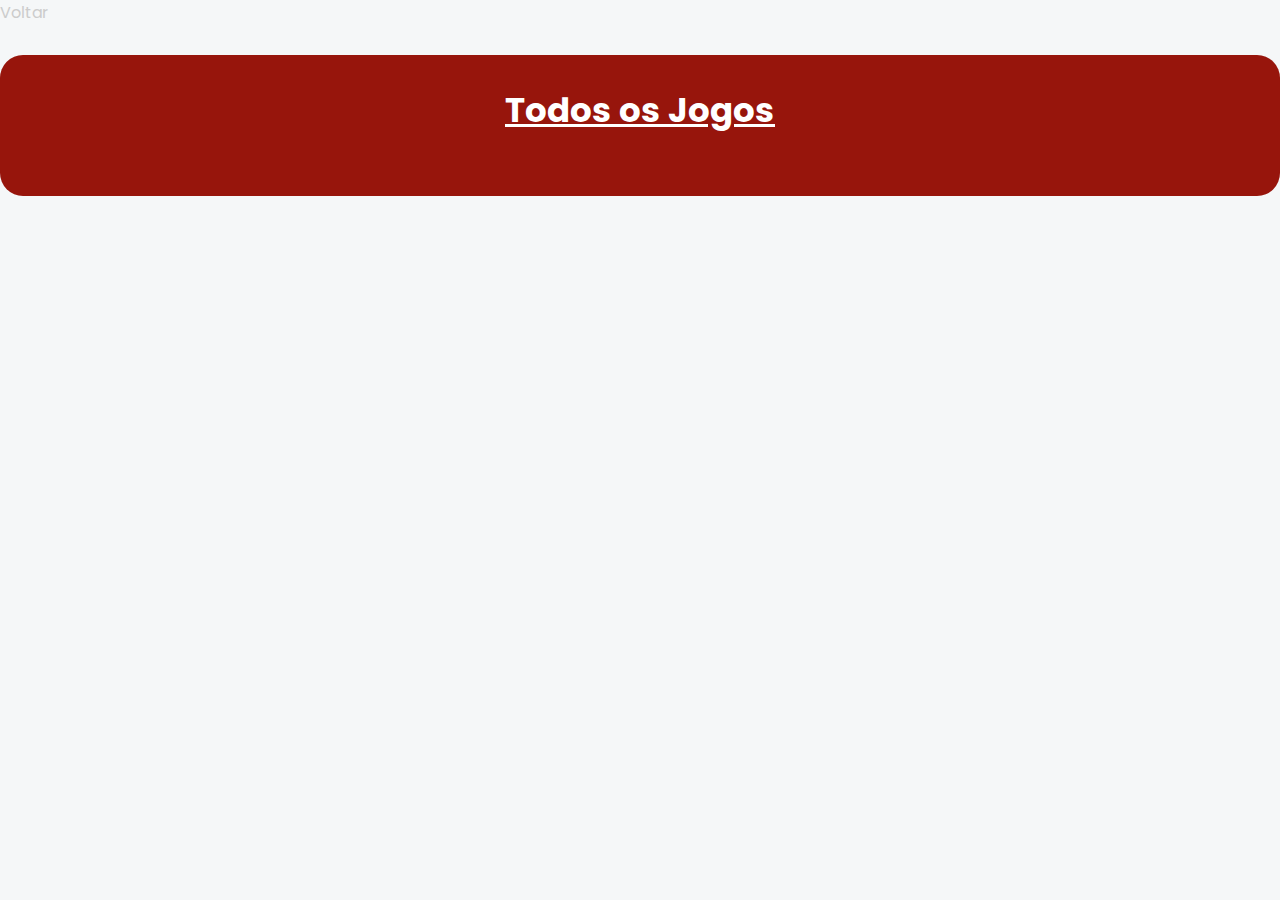
<file: index.html>
<!DOCTYPE html>
<html lang="en">

<head>
  <meta http-equiv="Content-Type" content="text/html; charset=UTF-8">


  <meta name="viewport" content="width=device-width, initial-scale=1, shrink-to-fit=no">

  <title>Gamify</title>

  <!-- Bootstrap core CSS -->
  <link rel="stylesheet" href="https://cdn.jsdelivr.net/npm/bootstrap@5.2.3/dist/css/bootstrap.min.css"
    integrity="sha384-rbsA2VBKQhggwzxH7pPCaAqO46MgnOM80zW1RWuH61DGLwZJEdK2Kadq2F9CUG65" crossorigin="anonymous">

  <!-- Additional CSS Files -->
  <link rel="stylesheet" href="https://cdnjs.cloudflare.com/ajax/libs/font-awesome/6.4.0/css/all.min.css"
    integrity="sha512-iecdLmaskl7CVkqkXNQ/ZH/XLlvWZOJyj7Yy7tcenmpD1ypASozpmT/E0iPtmFIB46ZmdtAc9eNBvH0H/ZpiBw=="
    crossorigin="anonymous" referrerpolicy="no-referrer" />
  <link rel="stylesheet" href="./style.css">
</head>

<body>
  <li><a href="paginaInicial.html">Voltar</a></li>

  <!-- ***** Preloader Start ***** -->
  <div id="js-preloader" class="js-preloader loaded">
    <div class="preloader-inner">
      <span class="dot"></span>
      <div class="dots">
        <span></span>
        <span></span>
        <span></span>
      </div>
    </div>
  </div>
  <!-- ***** Preloader End ***** -->

  <div class="container-fluid">
      <div class="col-lg-12">
        <div class="most-popular">
          <div class="row">
            <div class="col-lg-12">
              <div class="heading-section">
                <h4><em>Todos os Jogos</h4>
              </div>
              <div class="row gameList">
                
              </div>
              <div class="col-lg-12">
                <div class="main-button hidden">
                  <a href="javascript:void(0)">Mais jogos</a>
                </div>
              </div>
            </div>
          </div>
        </div>
      </div>
    </div>
  </div>

  <script src="prod.env.js"></script>
  <script src="script.js"></script>
</body>

</html>
</file>
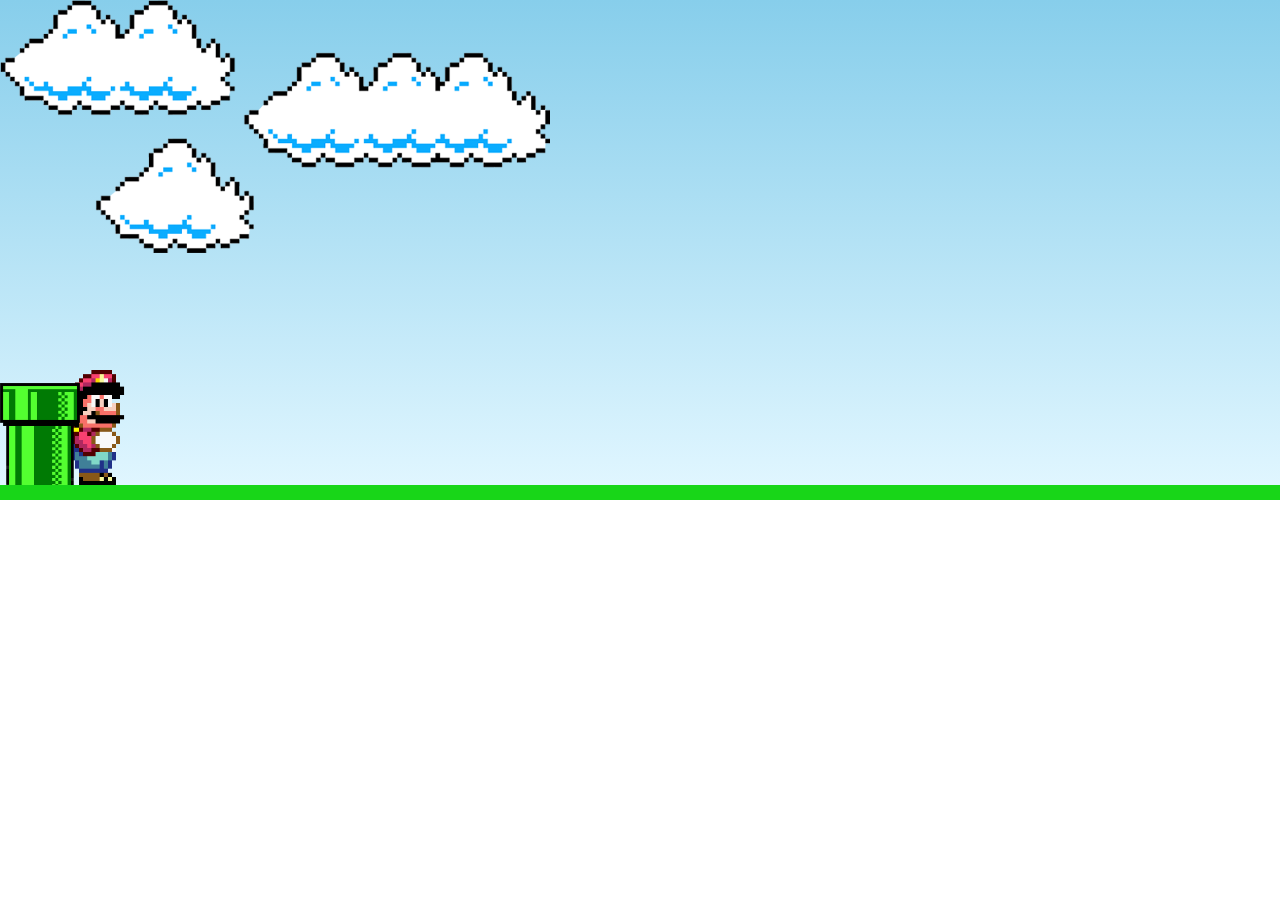
<file: index01.html>
<!DOCTYPE html>
<html lang="en">
<head>
    <meta charset="UTF-8">
    <meta name="viewport" content="width=device-width, initial-scale=1.0">
    <link rel="stylesheet" href="style01.css">
    <script src="script01.js" defer></script>

    <title>Mario Jump</title>

</head>
<body>
    <div class="game-board">

<img src="./images/clouds.png" class="clouds">
        <img src="./images/mario.gif" class="mario">
        <img src="./images/pipe.png" class="pipe">



    </div>
</body>

</html>
</file>
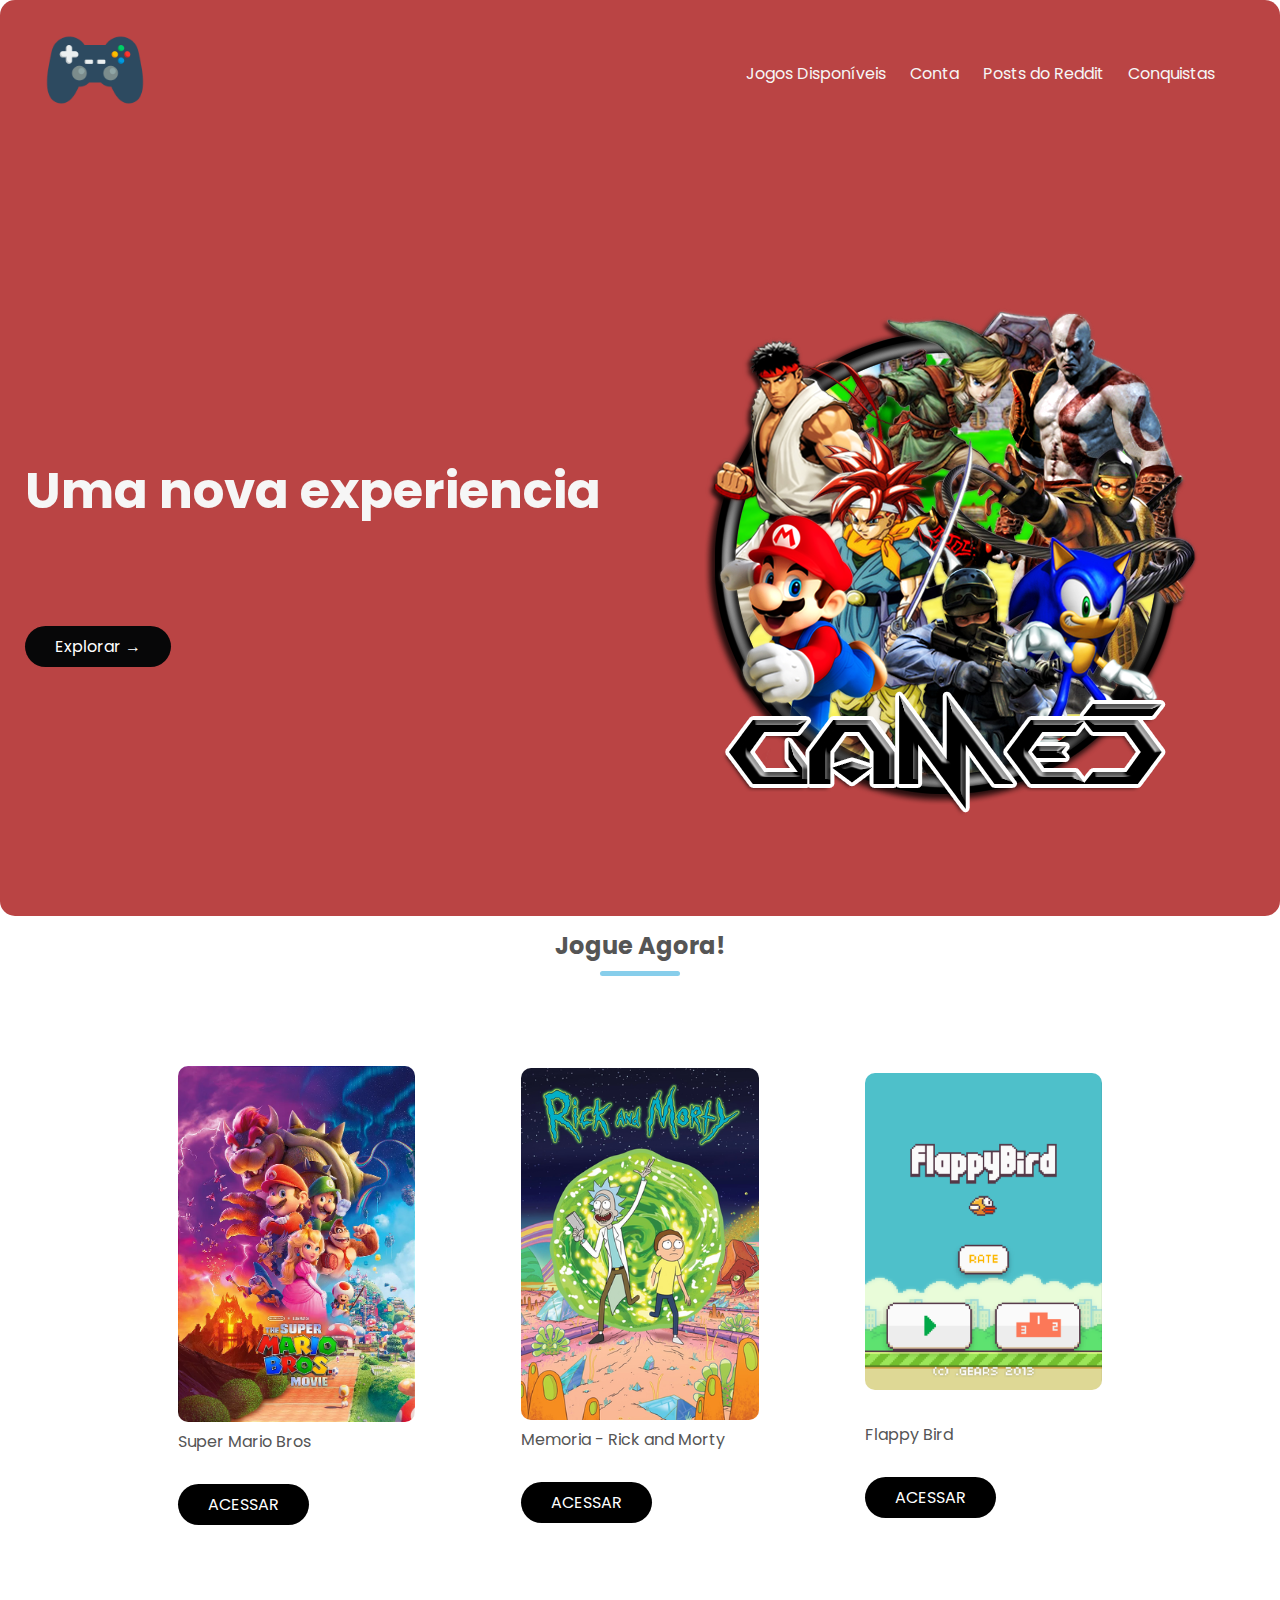
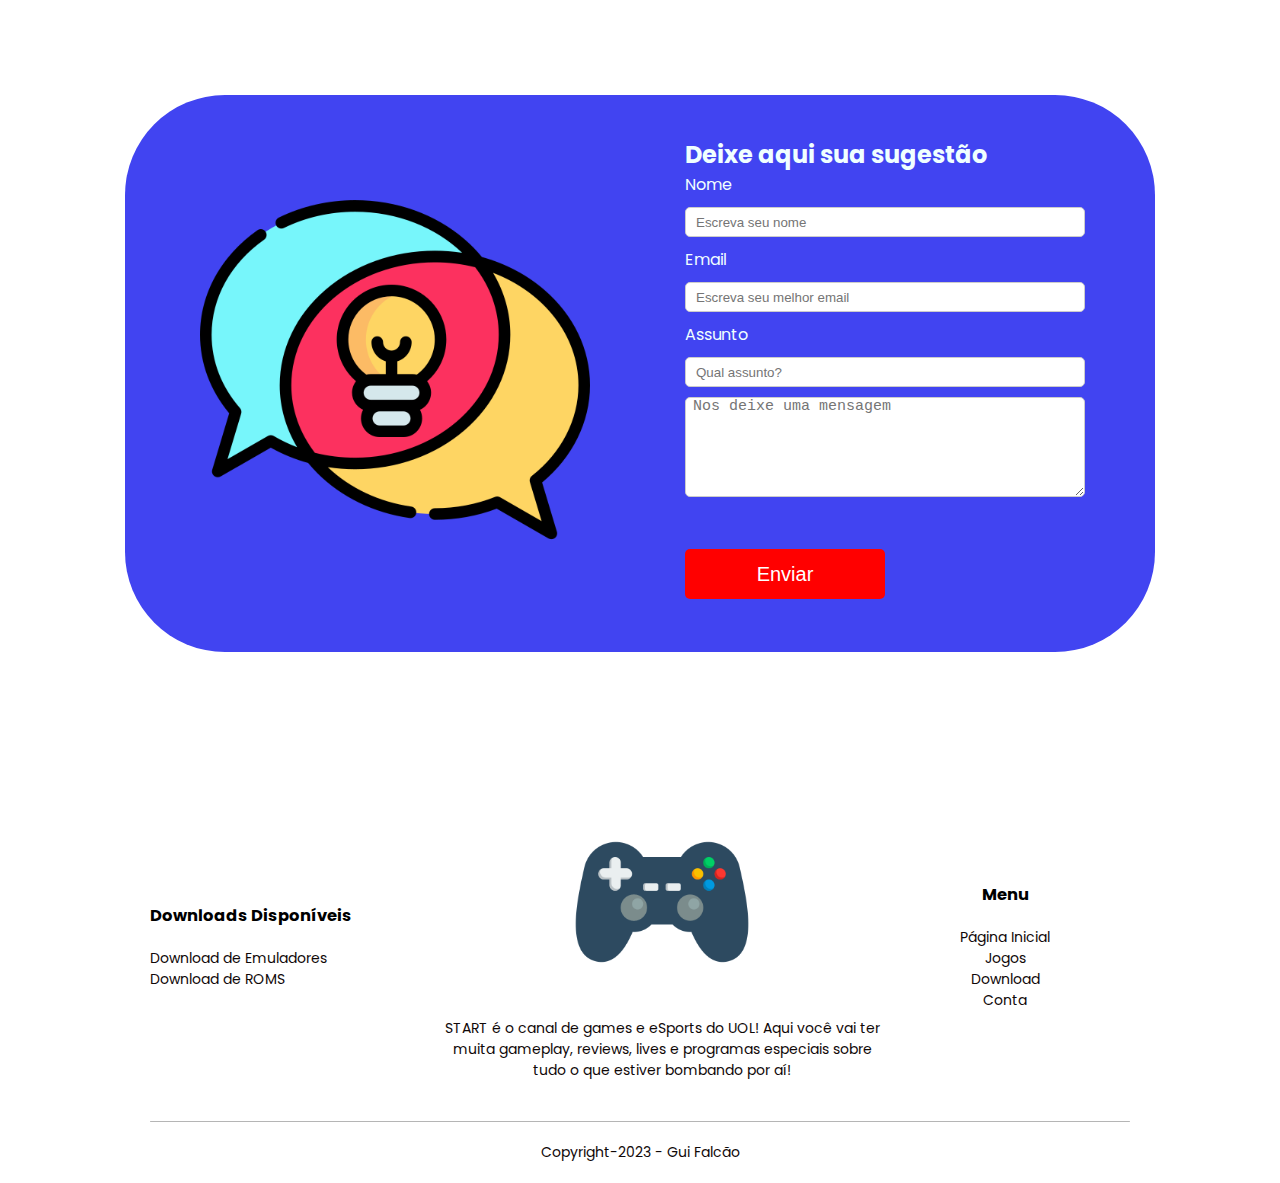
<file: paginaInicial.html>
<!DOCTYPE html>
<html lang="pt-br">
<head>
    <meta charset="UTF-8">
    <meta http-equiv="X-UA-Compatible" content="IE=edge">
    <meta name="viewport" content="width=device-width, initial-scale=1.0">
    <!-- Titulo da Página-->
    <title> Página Inicial </title>

    <!---stylesheet-->
    <link rel="stylesheet" href="style1.css">
    <link rel="stylesheet" href="form.css">

    <!---google font link-->
    <link rel="preconnect" href="https://fonts.googleapis.com">
    <link rel="preconnect" href="https://fonts.gstatic.com" crossorigin>
    <link href="https://fonts.googleapis.com/css2?family=Poppins:ital,wght@0,500;0,700;1,300;1,400;1,600&display=swap" rel="stylesheet">
    <link rel="shortcut icon" href="/images/favicon.ico" type="image/x-icon">

    <!-----font awesome  cdn -->
    <link rel="stylesheet" href="https://cdnjs.cloudflare.com/ajax/libs/font-awesome/4.7.0/css/font-awesome.min.css">

</head>

<body>

<!-------- cabeçalho ------>

<div class="header">
  <div class="container">

    <div class="navbar">
          <div class="logo"> 
               <a href="index3.html"><img src="images/controle-de-video-game.png" width="100px"></a>
          </div>
          <nav >
              <ul id="MenuItems">
                  <li><a href="index.html">Jogos Disponíveis</a></li>
                  <li><a href="conta.php">Conta</a></li>
                  <li><a href="index2.html">Posts do Reddit</a></li>
                  <li><a href="trailer.html">Conquistas</a></li>
              </ul>
          </nav>

          

          
          <img src="images/menu.png" class="menu-icon" onclick="menutoggle()">
    </div>

    <div class="row">
        <div class="col-2">
             <h1>Uma nova experiencia </h1>
             <p>
               
                 <br> <br>

                
             </p>
             <a href="" class="btn">Explorar  &#8594;</a>
        </div>
        <div class="col-2">
             <img src="images/Games 2B.png">
        </div>
    </div>
  </div> 
</div>


<!-------------------- seção de jogos -------------------->            
 
                <div class="small-container">
                    <h2 class="title">Jogue Agora!</h2>
                    <div class="row">
                        <div class="col-4">
                            <img src="images/super mario.webp">
                          <h4>   Super Mario Bros </h4>
                           
                            <a href="index01.html" class="btn" target="_blank">ACESSAR  </a>
                        </div>

                        <div class="col-4">
                            <img src="images/rick and morty.webp">
                            <h4> Memoria - Rick and Morty</h4>
                           
                            <a href="/memory-game-main/index_memory.html" class="btn" target="_blank">ACESSAR </a>
                        </div>

                        <div class="col-4">
                           <img src="images/flappy bird.png">
                           <br> <br>
                            <h4>Flappy Bird</h4> 
                            
                           <a href="/flappy-bird-devsoutinho-master/arquivos_iniciais/index_flappy.html" class="btn" target="_blank">ACESSAR </a>
                        </div>

                        
                    </div>

                   
        <!------- sugestão ------->
            <div class="offer">
                <div class="small-container">
                    <div class="row">
                        <div class="col-2">
                            
                           <img src="images/duvida.png" class="offer-img">
                        </div>
                        <div class="col-2">
                            <form class="formss" method="POST" action="salvamensagem.php" >
                                <h2>Deixe aqui sua sugestão</h2>
                                <label for="nome">Nome</label>
                                <input type="text" id="nome" name="nome"  placeholder="Escreva seu nome" required><br>
                              
                                <label for="email">Email</label>
                                <input type="email" id="email" name="email" placeholder="Escreva seu melhor email" required><br>
                              
                                <label for="assunto">Assunto</label>
                                <input type="text" id="assunto" name="assunto" placeholder="Qual assunto?" required><br>
                              
                                
                                <textarea id="mensagem" name="mensagem" rows="4" cols="50" required placeholder="Nos deixe uma mensagem"></textarea><br><br>
                              
                               <input type="submit" name="enviar" value="Enviar"> 
                              <!--  <button class="btn1" type="submit" name="enviar" id="enviar"> Enviar </button> -->
                              </form>
                              
                        </div>
                    </div>
                </div>
            </div> 
            
     
     <!-------brands ------->   
        <div class="brands">
            <div class="small-container">
              
            </div>
        </div>

 <!-------footer ------->   
        <div class="footer">
            <div class="container">
                <div class="row">
                    <div class="footer-col-1">
                        <h3>Downloads Disponíveis</h3>
                        <p>Download de Emuladores</p>
                        <p>Download de ROMS</p>
                       
                    </div>
                    <div class="footer-col-2">
                        <img src="images/controle-de-video-game.png">
                        <p>START é o canal de games e eSports do UOL! Aqui você vai ter muita gameplay, reviews, lives e programas especiais sobre tudo o que estiver bombando por aí!</p>
                    </div>
                    <div class="footer-col-3">
                        <h3>Menu</h3>
                        <ul>
                           <li><a href="index.html">Página Inicial </a></li> 
                            <li> <a href="jogos.html">Jogos</a></li>
                            <li><a href="contato.html">Download</a></li>
                            <li><a href="account.html">Conta</a></li>
                        </ul>
                    </div>
                   
                </div>
                <hr>
                <p class="Copyright">Copyright-2023 - Gui Falcão</p>
            </div>
        </div>

<!-------js for toggle menu--------->

       <script>
            var MenuItems = document.getElementById("MenuItems");
            MenuItems.style.maxHeight = "0px";

            function menutoggle(){
                if( MenuItems.style.maxHeight == "0px"){

                    MenuItems.style.maxHeight = "200px";
                }
                else{
                    MenuItems.style.maxHeight = "0px";
                }
            }

       </script>


</body>
</html>
</file>
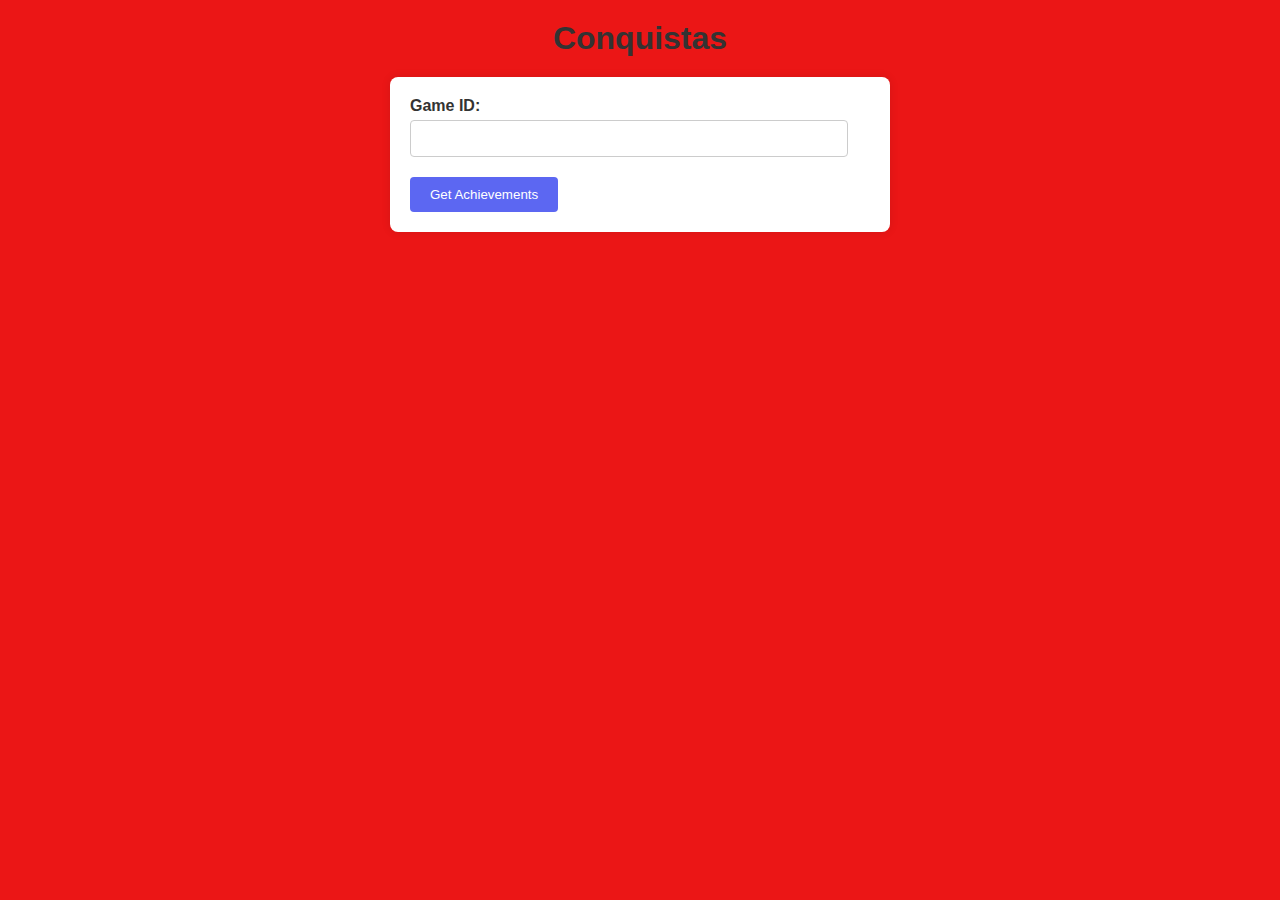
<file: trailer.html>
<!DOCTYPE html>
<html lang="en">
<head>
    <meta charset="UTF-8">
    <meta name="viewport" content="width=device-width, initial-scale=1.0">
    <title>RAWG Game Achievements</title>   
    <link rel="stylesheet" href="trailer.css">
</head>
<body>
    <h1>Conquistas </h1>
    <form id="game-form">
        <label for="game-id">Game ID:</label>
        <input type="text" id="game-id" name="game-id" required>
        <button type="submit">Get Achievements</button>
    </form>
    <div id="achievements-data"></div>

    <script src="trailer.js"></script>
</body>
</html>
</file>
<file: style01.css>
* {
    margin: 0;
    padding: 0;
    box-sizing: border-box;
}

.game-board{
    width: 100%;
    height: 500px;
    border-bottom: 15px solid rgb(24, 214, 24);
    margin: 0 auto;
    position: relative;
    overflow: hidden;
    background: linear-gradient(#87CEEB, #E0F6FF);
}

.pipe {
    position: absolute;
    bottom: 0;
    width: 80px;
    
    animation: pipe-animation 1.5s infinite linear;
}

.mario{
    width: 150px;
    position: absolute;
    bottom: 0;
    
    

}

.jump{
    animation: jump 500ms ease-out;
}

.clouds {
    position: absolute;
    width: 550px;
    animation: cloud-animation 20s infinite linear;
}



@keyframes pipe-animation {
    from {
        right: 0;

    }
    to {
       right: 100%; 
        
    }
}


@keyframes jump{
    0% {
        bottom: 0;
    }
    40%{
        bottom: 180px;
    }
    50% {
        bottom: 180px;
    }
    60% {
        bottom: 180px;
    }
    100%{
        bottom: 0;
    }
}

@keyframes cloud-animation{
    from{
        right: -550px;
    }

    to{
        right: 100% ;

    }
}
</file>
<file: style1.css>
*{
    margin: 0;
    padding: 0;
    box-sizing: border-box;
    border-radius: 15px;
}
body{
    font-family: 'Poppins', sans-serif;

}

/*------navigation bar------*/
.navbar{
    display: flex;
    align-items: center;
    padding: 20px;
}
nav{
    flex: 1;
    text-align: right;
}
nav ul{
    display: inline-block;
    list-style: none;
}
nav ul li{
    display: inline-block;
    margin-right: 20px;
}
a{
    text-decoration: none;
    color: #f6f6f6;
}
p{
    color: #100808;
}
.container{
    max-width: 1300px;
    margin: auto;
    padding-left: 25px;
    padding-right: 25px;
}
/*------second row------*/
.row{
    display: flex;
    align-items: center;
    flex-wrap: wrap;
    justify-content: space-around;
}
.col-2{
    flex-basis: 50%;
    min-width: 300px;
}
.col-2 img{
    max-width: 100%;
    padding: 90px 50px;
    
}
.col-2 h1{
    font-size: 50px;
    line-height: 60px;
    margin: 25px 0;
    color: #f6f6f6;
}
.col-2 p {
    color: #ffffff;
}

.col-2 small{
    color:#f6f6f6;
}
.btn{
    display: inline-block;
    background: #070708;
    color: #fff;
    padding: 8px 30px;
    margin: 30px 0;
    border-radius: 30px;
    transition: all 0.5s;
}
.btn:hover{
    background: #253bcb;
}
.header{
    background:	#ba4444;
}
.header .row{
    margin-top: 70px;
}
#ProductImg{
    border-radius: 15px;
}
/*-------- featured categories --------------*/
.categories{
    margin: 70px 0;
}
.col-3{
    flex-basis: 30%;
    min-width: 250px;
    margin-bottom: 30px;
}
.col-3 img{
    width: 100%;
}
.small-container{
    max-width: 1080px;
    margin: auto;
    padding-left: 25px;
    padding-right: 25px;
    border-radius: 15px;
}
/*-------- featured products --------------*/
.col-4{
    flex-basis: 25%;
    padding: 10px;
    min-width: 200px;
    margin-bottom: 50px;
    transition: transform 0.5s;
    cursor: pointer;
}
.col-4 img{
    width: 100%;
    border-radius: 10px;
}
.title{
    text-align: center;
    margin: 0 auto 80px;
    position: relative;
    line-height: 60px;
    color: #555;
}
.title::after{
    content: "";
    background: #87CEEB;
    width: 80px;
    height: 5px;
    border-radius: 5px;
    position: absolute;
    bottom: 0;
    left: 50%;
    transform: translateX(-50%);
}
.col-4 h4{
    color: #555;
    font-weight: normal;
}
.col-4 p{
    font-size: 14px;
}
.rating .fa{
    color: #ff523b;
}
.col-4:hover{
    transform:translateY(-5px);

}

.col-4 a {
    background-color: #000000;
}
/*-------offer ---------*/
.offer{
    background: #4144f1;
    margin-top: 80px;
    padding: 30px 0;
    border-radius: 100px;
    
}

.offer a{
    color: #ffffff;
    background-color: #ff0000;
}
.col-2 .offer-img{
    padding: 50px;
}
small{
    color: #555;
}
/*-------testimonial ---------*/
.testimonial{
    padding-top: 100px; 
}
.testimonial .col-3{
    text-align: center;
    padding: 40px 20px;
    box-shadow: 0px 0px 20px 0px rgba(0,0,0,0.1);
    cursor: pointer;
    transition: transform 0.5s;
}
.testimonial .col-3 img{
    width: 50px;
    margin-top: 20px;
    border-radius: 50%;
}
.testimonial .col-3:hover{
    transform: translateY(-10px);
}
.fa.fa-quote-left{
    font-size: 34px;
    color: #ff523b;
}
.testimonial .col-3 p{
    font-size: 12px;
    margin: 12px 0;
    color: #ffffff;
}
.testimonial .col-3 h3{
    font-weight: 600;
    color: #ffffff;
    font-size: 16px;
}
/*-------brands ---------*/
.brands{
    margin: 100px auto;
}
.col-5{
    width: 160px;
}
.col-5 img{
    width: 100%;
    cursor: pointer;
    filter: grayscale(100%);
}
.col-5 img:hover{
    filter: grayscale(0);
}
/*-------footer ---------*/
.footer{
    
    color: #8a8a8a;
    font-size: 14px;
    padding: 60px 0 20px;
    background-color: #ffffff;
    border-radius: 30px;
}
.footer p{
    color: #8a8a8a;
}
.footer h3{
    color: #000000;
    margin-bottom: 20px;
}
.footer-col-1, .footer-col-2, .footer-col-3, .footer-col-4{
    min-width: 250px;
    margin-bottom: 20px;
}
.footer-col-1{
    flex-basis: 30%;
}
.footer-col-2{
    flex: 1;
    text-align: center;
}
.footer-col-2 img{
    width: 180px;
    margin-bottom: 20px;
}
.footer-col-3, .footer-col-4{
    flex-basis: 12px;
    text-align: center;
    
}
.footer-col-3 a {
    color: #100808;
}
.footer-col-2 p {
    color: #100808;
}
ul{
    list-style: none;
}
.app-logo{
    margin-top: 20px;
}
.app-logo img{
    width: 140px;
}
.footer hr{
    border: none;
    background-color: #b5b5b5;
    height: 1px;
    margin: 20px 0;
}
.footer p {
    color: #100808;
}
.Copyright{
    flex: 1;
    text-align: center;
}
.menu-icon{
    width: 28px;
    margin-left: 20px;
    display: none;
}


/*------media query from menu-----------*/
@media only screen and (max-width:800px){
    nav ul{
        position: absolute;
        top: 70px;
        left: 0;
        background: #333;
        width: 100%;
        overflow: hidden;
        transition: all 0.5s;
    }
    nav ul li{
        display: block;
        margin-right: 50px;
        margin-top: 10px;
        margin-bottom: 10px;
    }
    nav ul li a{
        color: #fff;
    }
    .menu-icon{
        display: block;
        cursor: pointer;
    }
}

/*----All products page --------*/
.row-2{
    justify-content: space-between;
    margin: 100px auto 50px;
}
select{
    border: 1px solid #ff523b;
    padding: 5px;
    
}
select:focus{
    outline: none;
}
.page-btn{
    margin: 0 auto 80px;
}
.page-btn span{
    display: inline-block;
    border: 1px solid #ff523b;
    margin-left: 10px;
    width: 40px;
    height: 40px;
    text-align: center;
    line-height: 40px;
    cursor: pointer;
}
.page-btn span:hover{
    background-color: #ff523b;
    color: #fff;
}


/*------ single product details --------*/
.single-product{
    margin-top: 80px;
    border-radius: 15px;
}
.single-product .col-2 img{
    padding: 0;
    border-radius: 15px;
}
.single-product .col-2{
    padding: 20px;
    border-radius: 15px;
   
}
.single-product h4{
   margin: 20px 0;
   font-size: 22px;
   font-weight: bold;
}
.single-product select{
    display: block;
    padding: 10px;
    margin-top: 20px;
}
.single-product input{
    width: 50px;
    height: 40px;
    padding-left:10px;
    font-size: 20px;
    margin-right: 10px;
    border: 1px solid #ff523b;
}
input:focus{
    outline: none;
}
.single-product .fa{
    color: #ff523b;
    margin-left: 20px;
}
.smal-img-row{
    display: flex;
    justify-content: space-between;
}
.small-img-col{
    flex-basis: 24%;
    cursor: pointer;
    border-radius: 15px;
}

/*--------cart items details------------------*/
.cart-page{
    margin: 80px auto;
}
table{
    width: 100%;
    border-collapse: collapse;
}
.cart-info{
    display: flex;
    flex-wrap: wrap;
}
th{
    text-align: left;
    padding: 5px;
    color: #fff;
    background: #ff523b;
    font-weight: normal;
}
td{
    padding: 10px 5px;
}
td input{
    width: 40px;
    height: 30px;
    padding: 5px;
}
td a{
    color: #ff523b;
    font-size: 12px;
}
td img{
    width: 80px;
    height: 80px;
    margin-right: 10px;
}
.total-price{
    display: flex;
    justify-content: flex-end;
}
.total-price table{
    border-top: 3px solid #ff523b;
    width: 100%;
    max-width: 400px;
}
td:last-child{
    text-align: right;
}
th:last-child{
    text-align: right;
}


/*------ form account -----------*/

.account-page{
   padding: 50px 0;
   background: radial-gradient(#fff,#87CEEB);
}
.form-container{
    background: #fff;
    width: 300px;
    height: 400px;
    position: relative;
    text-align: center;
    padding: 20px 0;
    margin: auto;
    box-shadow: 0 0 20px 0px rgba(0,0,0,0.1);
    overflow: hidden;
}
.form-container span{
     font-weight: bold;
     padding: 0 10px;
     color: #555;
     cursor: pointer;
     width: 100px;
     display: inline-block;
}
.form-btn{
    display: inline-block;
}
.form-container form{
    max-width: 300px;
    padding: 0 20px;
    position: absolute;
    top: 130px;
    transition: transform 1s;
}
form input{
    width: 100%;
    height: 30px;
    margin: 10px 0;
    padding: 0 10px;
}
form .btn{
    width: 100%;
    border: none;
    cursor: pointer;
    margin: 10px 0;
}
form .btn:focus{
    outline: none;
}
#Loginform{
    left: -300px;
}
#Regform{
    left: 0;
}
form a{
    font-size: 12px;
}
#indicator{
    width: 100px;
    border: none;
    background: #ff523b;
    height: 3px;
    margin-top: 8px;
    transform: translateX(100px);
    transition: transform 1s;
}

/*------ media query less than 600 screen size -----------*/
@media only screen and (max-width:600px){
    .row{
        text-align: center;
    }
    .col-2{
        flex-basis: 100%;
      
    }
    .col-3{
        flex-basis: 100%;
        
    }
    .col-4{
        flex-basis: 100%;
        
    }
    .single-product .row{
        text-align: left;
    }
    .single-product .col-2{
        padding: 20px 0;
    }
    .single-product h1{
        font-size: 26px;
        line-height: 32px;
    }
    .cart-info p{
        display: none;
    }
    
}
</file>
<file: form.css>
form {
    max-width: 400px;
    margin: 0 auto;
   
    color: azure;
    border-radius: 5px;
  }
  
  
  
  input[type="text"],
  input[type="email"],
  textarea {
    width: 100%;
    
    margin-bottom: 10px;
    border: 1px solid #ccc;
    border-radius: 5px;
  }
  
  textarea {
    height: 100px;
    font-size: 15px;
    padding-left: 7px;
  }
  
  input[type="submit"] {
    background-color: #ff0000;
    color: #fff;

    border: none;
    border-radius: 5px;
    cursor: pointer;
    height: 50px;
    font-size: 20px;
    max-width: 200px;
  }
  
  input[type="submit"]:hover {
    background-color: #9d1515;
    
  }
</file>
<file: style.css>
/* 
---------------------------------------------
font & reset css
--------------------------------------------- 
*/
@import url("https://fonts.googleapis.com/css2?family=Poppins:wght@100;200;300;400;500;600;700;800;900");
/* 
---------------------------------------------
reset
--------------------------------------------- 
*/
html, body, div, span, applet, object, iframe, h1, h2, h3, h4, h5, h6, p, blockquote, div
pre, a, abbr, acronym, address, big, cite, code, del, dfn, em, font, img, ins, kbd, q,
s, samp, small, strike, strong, sub, sup, tt, var, b, u, i, center, dl, dt, dd, ol, ul, li,
figure, header, nav, section, article, aside, footer, figcaption {
  margin: 0;
  padding: 0;
  border: 0;
  outline: 0;
}

.clearfix:after {
  content: ".";
  display: block;
  clear: both;
  visibility: hidden;
  line-height: 0;
  height: 0;
}

.clearfix {
  display: inline-block;
}

html[xmlns] .clearfix {
  display: block;
}

* html .clearfix {
  height: 1%;
}

ul, li {
  padding: 0;
  margin: 0;
  list-style: none;
}

header, nav, section, article, aside, footer, hgroup {
  display: block;
}

* {
  box-sizing: border-box;
}

html, body {
  font-family: 'Poppins', sans-serif;
  font-weight: 400;
  background-color: #1e1e1e;
  font-size: 16px;
  -ms-text-size-adjust: 100%;
  -webkit-font-smoothing: antialiased;
  -moz-osx-font-smoothing: grayscale;
}

a {
	color: #CCC;
  text-decoration: none !important;
}
a:hover {
	color: #F99;
}

h1, h2, h3, h4, h5, h6 {
  margin-top: 0px;
  margin-bottom: 0px;
  color: #080101;
  font-weight: 700;
}

ul {
  margin-bottom: 0px;
}

p {
  font-size: 15px;
  line-height: 30px;
  color: #fff;
}

img {
  width: 100%;
  overflow: hidden;
}

/* 
---------------------------------------------
Global Styles
--------------------------------------------- 
*/
html,
body {
  background: #f5f7f8;
  font-family: 'Poppins', sans-serif;
}

body .page-content {
  margin-top: 110px;
  background-color: #27292a;
  padding: 60px;
  border-radius: 23px;
}

p {
  font-size: 15px;
  color: #666;
  line-height: 30px;
  margin-bottom: 0px;
}

::selection {
  background: #e75e8d;
  color: #fff;
}

::-moz-selection {
  background: #e75e8d;
  color: #fff;
}

.templatemo-item {
	max-width: 80px; 
	border-radius: 23px;
}

.main-button a {
  font-size: 14px;
  color: #fff;
  background-color: #e75e8d;
  padding: 12px 30px;
  display: inline-block;
  border-radius: 25px;
  font-weight: 400;
  text-transform: capitalize;
  letter-spacing: 0.5px;
  transition: all .3s;
  position: relative;
  overflow: hidden;
}

.main-button a:hover {
  background-color: #fff;
  color: #e75e8d;
}

.main-border-button a {
  font-size: 14px;
  color: #ec6090;
  background-color: transparent;
  border: 1px solid #ec6090;
  padding: 12px 30px;
  display: inline-block;
  border-radius: 25px;
  font-weight: 400;
  text-transform: capitalize;
  letter-spacing: 0.5px;
  transition: all .3s;
  position: relative;
  overflow: hidden;
}

.main-border-button a:hover {
  border-color: #fff;
  background-color: #fff;
  color: #e75e8d;
}

.border-no-active a {
  border-color: #666;
  color: #666;
}

.border-no-active a:hover{
  border-color: #666;
  color: #666;
  background-color: transparent;
}

section {
  margin-top: 120px;
}

.heading-section h4 {
  color: #ec6090;
  font-size: 34px;
  text-decoration: none;
  margin-bottom: 30px;
  text-align: center;
}

.heading-section h4 em {
  color: #fff;
  font-style: normal;
  text-decoration: underline;
}

/* 
---------------------------------------------
Pre-loader Style
--------------------------------------------- 
*/

.js-preloader {
  position: fixed;
  top: 0;
  left: 0;
  right: 0;
  bottom: 0;
  background-color: rgba(0,0,0,0.99);
  display: -webkit-box;
  display: flex;
  -webkit-box-align: center;
  align-items: center;
  -webkit-box-pack: center;
  justify-content: center;
  opacity: 1;
  visibility: visible;
  z-index: 9999;
  -webkit-transition: opacity 0.25s ease;
  transition: opacity 0.25s ease;
}

.js-preloader.loaded {
  opacity: 0;
  visibility: hidden;
  pointer-events: none;
}

@-webkit-keyframes dot {
  50% {
      -webkit-transform: translateX(96px);
      transform: translateX(96px);
  }
}

@keyframes dot {
  50% {
      -webkit-transform: translateX(96px);
      transform: translateX(96px);
  }
}

@-webkit-keyframes dots {
  50% {
      -webkit-transform: translateX(-31px);
      transform: translateX(-31px);
  }
}

@keyframes dots {
  50% {
      -webkit-transform: translateX(-31px);
      transform: translateX(-31px);
  }
}

.preloader-inner {
  position: relative;
  width: 142px;
  height: 40px;
  background: transparent;
}

.preloader-inner .dot {
  position: absolute;
  width: 16px;
  height: 16px;
  top: 12px;
  left: 15px;
  background: #e75e8d;
  border-radius: 50%;
  -webkit-transform: translateX(0);
  transform: translateX(0);
  -webkit-animation: dot 2.8s infinite;
  animation: dot 2.8s infinite;
}

.preloader-inner .dots {
  -webkit-transform: translateX(0);
  transform: translateX(0);
  margin-top: 12px;
  margin-left: 31px;
  -webkit-animation: dots 2.8s infinite;
  animation: dots 2.8s infinite;
}

.preloader-inner .dots span {
  display: block;
  float: left;
  width: 16px;
  height: 16px;
  margin-left: 16px;
  background: #e75e8d;
  border-radius: 50%;
}


/* 
---------------------------------------------
Most Popular Style
--------------------------------------------- 
*/

.most-popular {
  margin-top: 30px;
  padding: 30px;
  background-color: #97150c;
  border-radius: 23px;
}

.most-popular .item {
  background-color: #d1d5d7;
  padding: 30px 15px;
  border-radius: 23px;
  margin-bottom: 30px;
}

.most-popular .item .item {
  padding: 0px;
  border-radius: 0px;
  background-color: transparent;
  margin-bottom: 0px;
}

.most-popular .item img {
  border-radius: 23px;
  max-height: 250px;
}

.most-popular .item h4 {
  font-size: 15px;
  margin-top: 20px;
  margin-bottom: 0px;
  display: inline-block;
}

.most-popular .item span {
  color: #666;
  display: block;
  margin-top: 7px;
  font-weight: 400;
}

.most-popular .item li span{
  display: inline-block;
  color: #bbb;
  padding-left: 5px;
}

.most-popular .item ul {
  float: right;
  margin-top: 20px;
}

.most-popular .item ul li {
  text-align: right;
  color: #f6ebeb;
  font-size: 14px;
}

.most-popular .item ul li:first-child i {
  color: rgb(237, 237, 226);
}

.most-popular .item ul li:last-child i {
  color: #ec6090;
}

.most-popular .main-button {
  text-align: center;
  margin-bottom: -53px;
}


.hidden{
  display: none;
}

/*

TemplateMo 579 Cyborg Gaming

https://templatemo.com/tm-579-cyborg-gaming

*/
</file>
<file: trailer.css>
/* Reset de margens e padding para garantir consistência em todos os navegadores */
* {
    margin: 0;
    padding: 0;
    box-sizing: border-box;
}

body {
    font-family: 'Arial', sans-serif; /* Define a fonte padrão para o corpo do documento */
    background-color: #eb1616; /* Cor de fundo clara para todo o corpo */
    color: #333; /* Cor padrão do texto */
    padding: 20px; /* Espaçamento em torno do conteúdo da página */
}

h1 {
    text-align: center; /* Centraliza o título principal */
    margin-bottom: 20px; /* Espaço abaixo do título */
}

form {
    background-color: #fff; /* Fundo branco para o formulário */
    padding: 20px;
    max-width: 500px; /* Largura máxima do formulário */
    margin: 0 auto; /* Centraliza o formulário horizontalmente */
    border-radius: 8px; /* Bordas arredondadas */
    box-shadow: 0 0 10px rgba(0,0,0,0.1); /* Sombra sutil */
}

label {
    font-weight: bold; /* Torna o texto da label negrito */
}

input[type="text"] {
    width: calc(100% - 22px); /* Largura completa ajustada para padding */
    padding: 10px; /* Espaço interno para o campo de texto */
    margin-top: 5px; /* Espaço acima do campo de texto */
    margin-bottom: 20px; /* Espaço abaixo do campo de texto */
    border: 1px solid #ccc; /* Borda sutil para o campo de texto */
    border-radius: 4px; /* Bordas levemente arredondadas para o campo de texto */
}

button {
    background-color: #5c67f2; /* Cor de fundo azul para o botão */
    color: white; /* Texto do botão branco */
    border: none; /* Sem borda */
    padding: 10px 20px; /* Padding adequado para o botão */
    cursor: pointer; /* Cursor em forma de ponteiro */
    border-radius: 4px; /* Bordas arredondadas para o botão */
    transition: background-color 0.3s; /* Transição suave para mudança de cor */
}

button:hover {
    background-color: #4a54e1; /* Mudança de cor ao passar o mouse */
}

#achievements-data {
    margin-top: 20px; /* Espaço acima do contêiner de dados */
    display: flex; /* Habilita o uso de Flexbox */
    flex-wrap: wrap; /* Permite que os itens sejam organizados em múltiplas linhas */
    gap: 10px; /* Espaço entre cada item */
}

#achievements-data div {
    background-color: #fff; /* Fundo branco para cada item de conquista */
    padding: 15px;
    margin-bottom: 10px; /* Espaço entre os itens */
    border-radius: 5px; /* Bordas arredondadas para os itens */
    box-shadow: 0 2px 5px rgba(0,0,0,0.1); /* Sombra para dar destaque */
    flex: 1 1 calc(50% - 10px); /* Flexibilidade para ocupar 50% do espaço menos o gap */
    display: flex; /* Usa Flexbox dentro de cada conquista para alinhar texto e imagem */
    flex-direction: column; /* Organiza os itens internamente em colunas */
    align-items: center; /* Centraliza itens horizontalmente dentro da divisão */
}

#achievements-data h3 {
    color: #5c67f2; /* Título da conquista em azul */
    margin-bottom: 10px; /* Espaço abaixo do título */
}

#achievements-data p {
    line-height: 1.5; /* Espaçamento de linha para parágrafos */
    margin-bottom: 10px; /* Espaço abaixo de cada parágrafo */
    text-align: center; /* Centraliza o texto */
}

#achievements-data img {
    width: 100%; /* Ajusta a imagem para a largura do contêiner */
    max-width: 200px; /* Máximo de 200px de largura */
    height: auto; /* Altura automática para manter a proporção */
    display: block; /* Exibe a imagem em bloco */
    margin-bottom: 10px; /* Espaço abaixo da imagem */
}

/* Media query para ajustar o layout em telas menores */
@media (max-width: 768px) {
    body {
        padding: 10px; /* Menos padding no corpo em telas pequenas */
    }

    form {
        padding: 10px; /* Menos padding no formulário */
    }

    input[type="text"], button {
        width: 100%; /* Ajuste para ocupar toda a largura em telas pequenas */
    }

    #achievements-data div {
        flex: 1 1 100%; /* Cada item ocupa 100% da largura em telas pequenas */
    }
}
</file>
